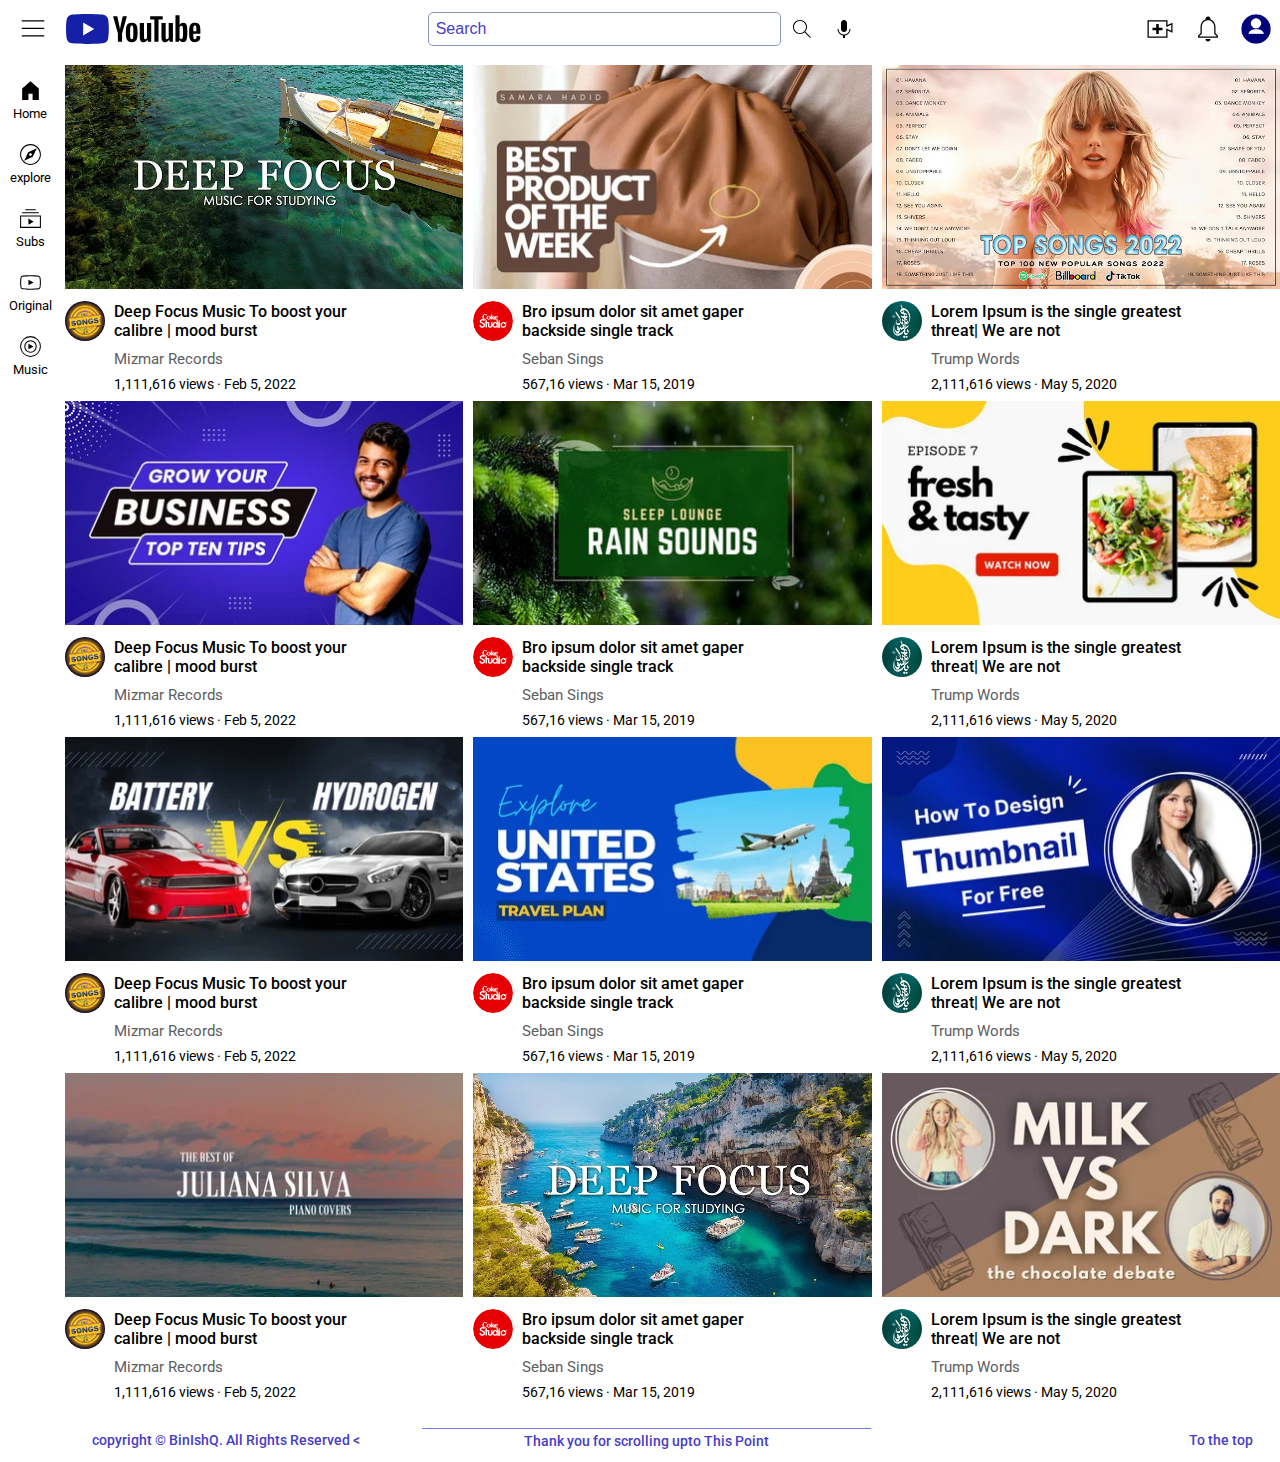
<file: index.html>
<!DOCTYPE html>
<html>
<head>
  <link rel="stylesheet" href="CSS/main.css">

  <link rel="preconnect" href="https://fonts.googleapis.com">
  <link rel="preconnect" href="https://fonts.gstatic.com" crossorigin>
  <link href="https://fonts.googleapis.com/css2?family=Roboto:wght@400;500&display=swap" rel="stylesheet">
  <link rel="icon" type="image/x-icon" href="Icons/fava.png">

  
  <style>
   
  </style>


<title>
    Youtube Blue 
</title>


</head>

<body id="top-point">

    <header class="yt-header">
        <div class="left-header" style="display: flex;align-items: center;">
					<img src="Icons/hamburger-menu.svg" alt="burgerMenu">
					<img src="Icons/logo.svg" alt="Youtube">

				</div>

        <div class="middle-header" style="display: flex;align-items: center;">
          <div class="search-buttons">

              <input type="text" placeholder="Search">
              <img src="Icons/search.svg" alt="search">
              <img src="Icons/voice.svg" alt="voice">
          </div>

        </div>

        <div class="right-header" style="display: flex;align-items: center;">
					<img src="Icons/upload.svg" alt="upload">
					<img src="Icons/notification.svg" alt="notif">
					<img src="Images/myicon.jpg" alt="myicon">
				</div>

    </header>

    <nav class="sidebar">
      <div> 
        <img src="Icons/nav/home.svg" alt="">
        <p>Home</p>
      </div>
      <div>
        <img src="Icons/nav/explore.svg" alt="">
        <p>explore</p>
      </div>
      <div>
        <img src="Icons/nav/sub.svg" alt="">
        <p>Subs</p>
      </div>
      <div>
        <img src="Icons/nav/og.svg" alt="">
        <p>Original</p>
      </div>
      <div>
        <img src="Icons/nav/yt-music.svg" alt="">
        <p>Music</p>
      </div>
    </nav>



    <div class="grid-container">
        
        <div name="pr1" class="video-preview">
            <div class="video-thumbnail">
                <div><img src="Images/img1.webp" alt="img1"></div>
            </div>
            <div class="video-info">
                <div class="channel-icon">
                    <img class="iconfile" src="Images/icon1.jpg" alt="icon1">
                </div>
                <div class="video-details">
                        <p class="video-title">
                            Deep Focus Music To boost your calibre | mood burst
                        <p class="video-author">
                            Mizmar Records
                        </p>

                    <p class="video-stats">
                            1,111,616 views &middot; Feb 5, 2022
                    </p>     
                </div>

            </div>

        </div>

        <div name="pr2" class="video-preview">
        <div class="video-thumbnail">
            <img src="Images/img2.webp" alt="img2">
        </div>
        <div class="video-info">
            <div class="channel-icon">
                <img class="iconfile" src="Images/icon2.jpg" alt="icon2">
            </div>
            <div class="video-details">
                    <p class="video-title">
                        Bro ipsum dolor sit amet gaper backside single track
                    <p class="video-author">
                        Seban Sings
                    </p>

                    <p class="video-stats">
                        567,16 views &middot; Mar 15, 2019
                    </p>     
            </div>

        </div>

        </div>

        <div name="pr3" class="video-preview">
            <div class="video-thumbnail">
                <img src="Images/img3.webp" alt="img3">
            </div>
            <div class="video-info">
                <div class="channel-icon">
                    <img class="iconfile" src="Images/icon3.jpg" alt="icon3">
                </div>
                <div class="video-details">
                        <p class="video-title">
                            Lorem Ipsum is the single greatest threat| We are not
                        <p class="video-author">
                            Trump Words
                        </p>

                    <p class="video-stats">
                            2,111,616 views &middot; May 5, 2020
                    </p>     
                </div>

            </div>

        </div>
        <div name="pr1" class="video-preview">
            <div class="video-thumbnail">
                <img src="Images/img4.webp" alt="img4">
            </div>
            <div class="video-info">
                <div class="channel-icon">
                    <img class="iconfile" src="Images/icon1.jpg" alt="icon1">
                </div>
                <div class="video-details">
                        <p class="video-title">
                            Deep Focus Music To boost your calibre | mood burst
                        <p class="video-author">
                            Mizmar Records
                        </p>

                    <p class="video-stats">
                            1,111,616 views &middot; Feb 5, 2022
                    </p>     
                </div>

            </div>

        </div>

        <div name="pr2" class="video-preview">
        <div class="video-thumbnail">
            <img src="Images/img5.webp" alt="img5">
        </div>
        <div class="video-info">
            <div class="channel-icon">
                <img class="iconfile" src="Images/icon2.jpg" alt="icon2">
            </div>
            <div class="video-details">
                    <p class="video-title">
                        Bro ipsum dolor sit amet gaper backside single track
                    <p class="video-author">
                        Seban Sings
                    </p>

                    <p class="video-stats">
                        567,16 views &middot; Mar 15, 2019
                    </p>     
            </div>

        </div>

        </div>

        <div name="pr3" class="video-preview">
            <div class="video-thumbnail">
                <img src="Images/img6.webp" alt="img6">
            </div>
            <div class="video-info">
                <div class="channel-icon">
                    <img class="iconfile" src="Images/icon3.jpg" alt="icon3">
                </div>
                <div class="video-details">
                        <p class="video-title">
                            Lorem Ipsum is the single greatest threat| We are not
                        <p class="video-author">
                            Trump Words
                        </p>

                    <p class="video-stats">
                            2,111,616 views &middot; May 5, 2020
                    </p>     
                </div>

            </div>

        </div>

        <div name="pr1" class="video-preview">
            <div class="video-thumbnail">
                <img src="Images/img7.webp" alt="img7">
            </div>
            <div class="video-info">
                <div class="channel-icon">
                    <img class="iconfile" src="Images/icon1.jpg" alt="icon1">
                </div>
                <div class="video-details">
                        <p class="video-title">
                            Deep Focus Music To boost your calibre | mood burst
                        <p class="video-author">
                            Mizmar Records
                        </p>

                    <p class="video-stats">
                            1,111,616 views &middot; Feb 5, 2022
                    </p>     
                </div>

            </div>

        </div>

        <div name="pr2" class="video-preview">
        <div class="video-thumbnail">
            <img src="Images/img8.webp" alt="img8">
        </div>
        <div class="video-info">
            <div class="channel-icon">
                <img class="iconfile" src="Images/icon2.jpg" alt="icon2">
            </div>
            <div class="video-details">
                    <p class="video-title">
                        Bro ipsum dolor sit amet gaper backside single track
                    <p class="video-author">
                        Seban Sings
                    </p>

                    <p class="video-stats">
                        567,16 views &middot; Mar 15, 2019
                    </p>     
            </div>

        </div>

        </div>

        <div name="pr3" class="video-preview">
            <div class="video-thumbnail">
                <img src="Images/img9.webp" alt="img9">
            </div>
            <div class="video-info">
                <div class="channel-icon">
                    <img class="iconfile" src="Images/icon3.jpg" alt="icon3">
                </div>
                <div class="video-details">
                        <p class="video-title">
                            Lorem Ipsum is the single greatest threat| We are not
                        <p class="video-author">
                            Trump Words
                        </p>

                    <p class="video-stats">
                            2,111,616 views &middot; May 5, 2020
                    </p>     
                </div>

            </div>

        </div>

        <div name="pr1" class="video-preview">
            <div class="video-thumbnail">
                <img src="Images/img10.webp" alt="img10">
            </div>
            <div class="video-info">
                <div class="channel-icon">
                    <img class="iconfile" src="Images/icon1.jpg" alt="icon1">
                </div>
                <div class="video-details">
                        <p class="video-title">
                            Deep Focus Music To boost your calibre | mood burst
                        <p class="video-author">
                            Mizmar Records
                        </p>

                    <p class="video-stats">
                            1,111,616 views &middot; Feb 5, 2022
                    </p>     
                </div>

            </div>

        </div>

        <div name="pr2" class="video-preview">
        <div class="video-thumbnail">
            <img src="Images/img11.webp" alt="img11">
        </div>
        <div class="video-info">
            <div class="channel-icon">
                <img class="iconfile" src="Images/icon2.jpg" alt="icon2">
            </div>
            <div class="video-details">
                    <p class="video-title">
                        Bro ipsum dolor sit amet gaper backside single track
                    <p class="video-author">
                        Seban Sings
                    </p>

                    <p class="video-stats">
                        567,16 views &middot; Mar 15, 2019
                    </p>     
            </div>

        </div>

        </div>

        <div name="pr3" class="video-preview">
            <div class="video-thumbnail">
                <img src="Images/img12.webp" alt="img12">
            </div>
            <div class="video-info">
                <div class="channel-icon">
                    <img class="iconfile" src="Images/icon3.jpg" alt="icon3">
                </div>
                <div class="video-details">
                        <p class="video-title">
                            Lorem Ipsum is the single greatest threat| We are not
                        <p class="video-author">
                            Trump Words
                        </p>

                    <p class="video-stats">
                            2,111,616 views &middot; May 5, 2020
                    </p>     
                </div>

            </div>

        </div>


    </div>


    <footer>
      <div class="copy-right">
        copyright &#169;	BinIshQ. All Rights Reserved <
      </div>
      <div class="thankyou">
        <p> Thank you for scrolling upto This Point</p>
      </div>
      <div class="to-top">
          <a  href="#top-point">
            <p>
                To the top
            </p>
          </a>
      </div>
    </footer>

</body>
</html>
</file>
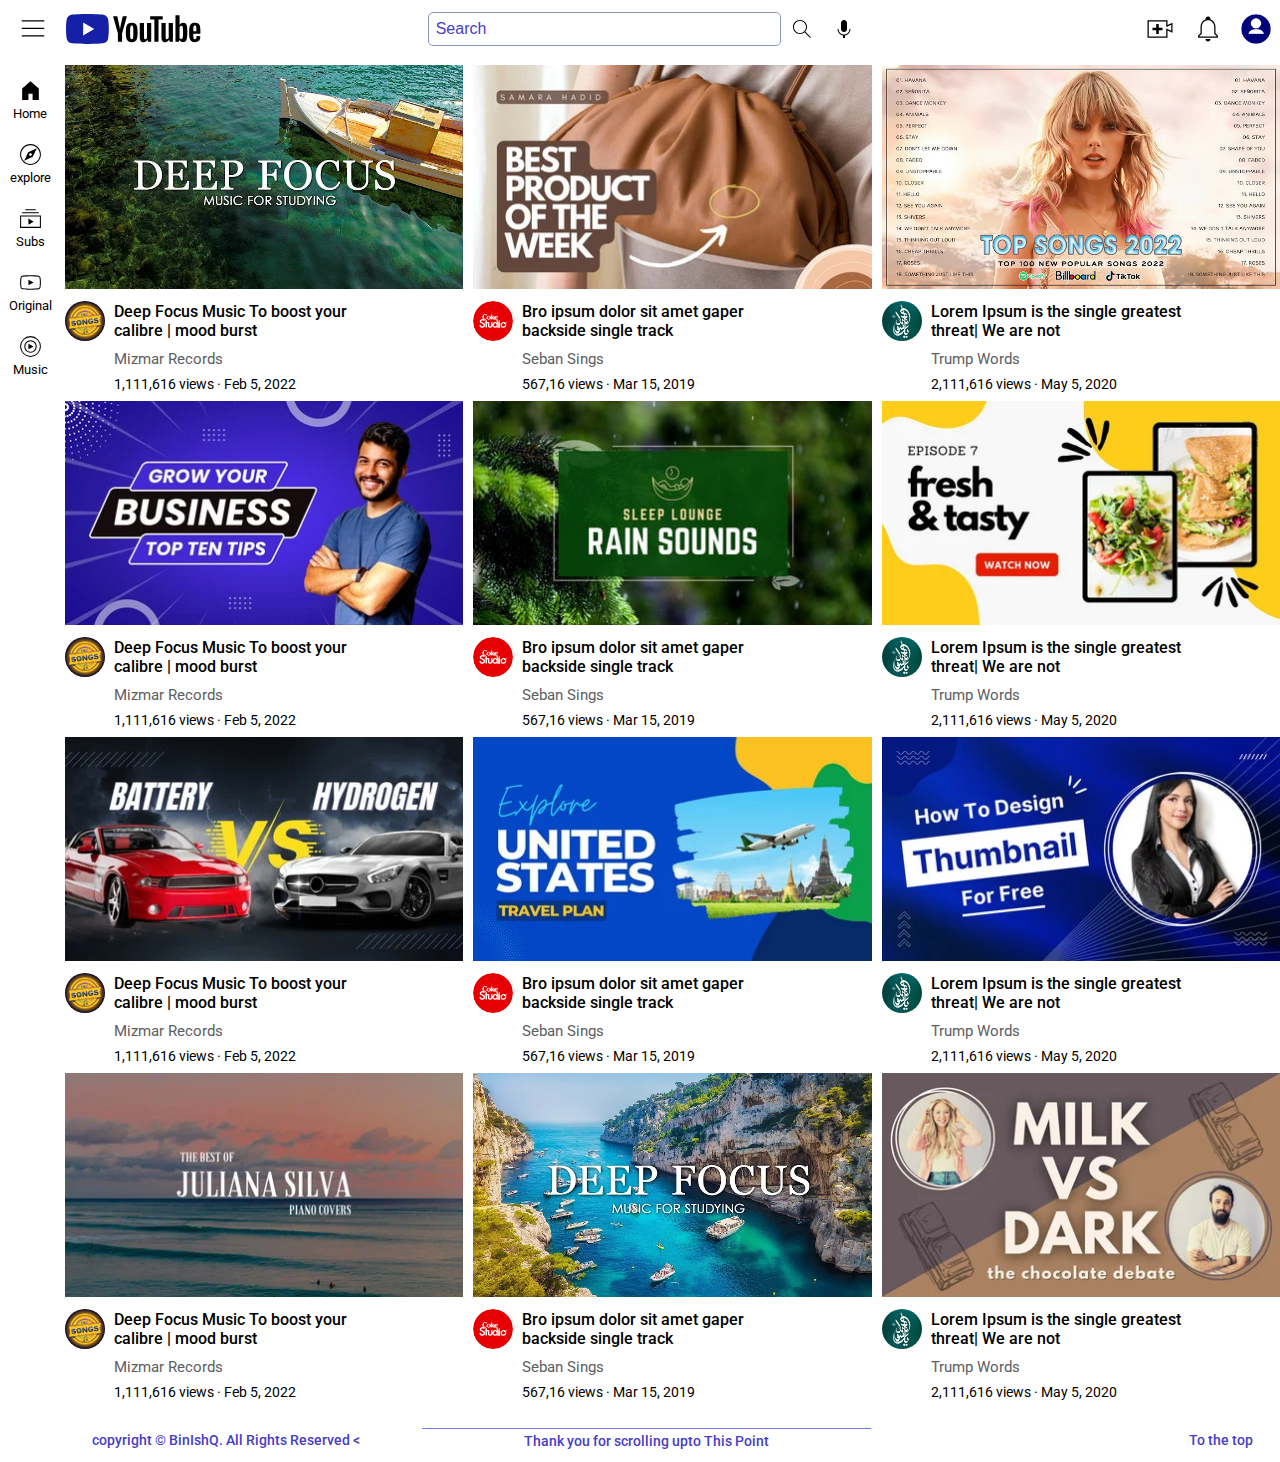
<file: default.html>
<!DOCTYPE html>
<html>
<head>
  <link rel="stylesheet" href="CSS/main.css">

  <link rel="preconnect" href="https://fonts.googleapis.com">
  <link rel="preconnect" href="https://fonts.gstatic.com" crossorigin>
  <link href="https://fonts.googleapis.com/css2?family=Roboto:wght@400;500&display=swap" rel="stylesheet">
  <link rel="icon" type="image/x-icon" href="/Icons/fava.png">

  
  <style>
   
  </style>


<title>
    Youtube Blue 
</title>


</head>

<body id="top-point">

    <header class="yt-header">
        <div class="left-header" style="display: flex;align-items: center;">
					<img src="/Icons/hamburger-menu.svg" alt="burgerMenu">
					<img src="/Icons/logo.svg" alt="Youtube">

				</div>

        <div class="middle-header" style="display: flex;align-items: center;">
          <div class="search-buttons">

              <input type="text" placeholder="Search">
              <img src="/Icons/search.svg" alt="search">
              <img src="/Icons/voice.svg" alt="voice">
          </div>

        </div>

        <div class="right-header" style="display: flex;align-items: center;">
					<img src="/Icons/upload.svg" alt="upload">
					<img src="/Icons/notification.svg" alt="notif">
					<img src="/Images/myicon.jpg" alt="myicon">
				</div>

    </header>

    <nav class="sidebar">
      <div> 
        <img src="Icons/nav/home.svg" alt="">
        <p>Home</p>
      </div>
      <div>
        <img src="Icons/nav/explore.svg" alt="">
        <p>explore</p>
      </div>
      <div>
        <img src="Icons/nav/sub.svg" alt="">
        <p>Subs</p>
      </div>
      <div>
        <img src="Icons/nav/og.svg" alt="">
        <p>Original</p>
      </div>
      <div>
        <img src="Icons/nav/yt-music.svg" alt="">
        <p>Music</p>
      </div>
    </nav>



    <div class="grid-container">
        
        <div name="pr1" class="video-preview">
            <div class="video-thumbnail">
                <div><img src="/Images/img1.webp" alt="img1"></div>
            </div>
            <div class="video-info">
                <div class="channel-icon">
                    <img class="iconfile" src="/Images/icon1.jpg" alt="icon1">
                </div>
                <div class="video-details">
                        <p class="video-title">
                            Deep Focus Music To boost your calibre | mood burst
                        <p class="video-author">
                            Mizmar Records
                        </p>

                    <p class="video-stats">
                            1,111,616 views &middot; Feb 5, 2022
                    </p>     
                </div>

            </div>

        </div>

        <div name="pr2" class="video-preview">
        <div class="video-thumbnail">
            <img src="/Images/img2.webp" alt="img2">
        </div>
        <div class="video-info">
            <div class="channel-icon">
                <img class="iconfile" src="/Images/icon2.jpg" alt="icon2">
            </div>
            <div class="video-details">
                    <p class="video-title">
                        Bro ipsum dolor sit amet gaper backside single track
                    <p class="video-author">
                        Seban Sings
                    </p>

                    <p class="video-stats">
                        567,16 views &middot; Mar 15, 2019
                    </p>     
            </div>

        </div>

        </div>

        <div name="pr3" class="video-preview">
            <div class="video-thumbnail">
                <img src="/Images/img3.webp" alt="img3">
            </div>
            <div class="video-info">
                <div class="channel-icon">
                    <img class="iconfile" src="/Images/icon3.jpg" alt="icon3">
                </div>
                <div class="video-details">
                        <p class="video-title">
                            Lorem Ipsum is the single greatest threat| We are not
                        <p class="video-author">
                            Trump Words
                        </p>

                    <p class="video-stats">
                            2,111,616 views &middot; May 5, 2020
                    </p>     
                </div>

            </div>

        </div>
        <div name="pr1" class="video-preview">
            <div class="video-thumbnail">
                <img src="/Images/img4.webp" alt="img4">
            </div>
            <div class="video-info">
                <div class="channel-icon">
                    <img class="iconfile" src="/Images/icon1.jpg" alt="icon1">
                </div>
                <div class="video-details">
                        <p class="video-title">
                            Deep Focus Music To boost your calibre | mood burst
                        <p class="video-author">
                            Mizmar Records
                        </p>

                    <p class="video-stats">
                            1,111,616 views &middot; Feb 5, 2022
                    </p>     
                </div>

            </div>

        </div>

        <div name="pr2" class="video-preview">
        <div class="video-thumbnail">
            <img src="/Images/img5.webp" alt="img5">
        </div>
        <div class="video-info">
            <div class="channel-icon">
                <img class="iconfile" src="/Images/icon2.jpg" alt="icon2">
            </div>
            <div class="video-details">
                    <p class="video-title">
                        Bro ipsum dolor sit amet gaper backside single track
                    <p class="video-author">
                        Seban Sings
                    </p>

                    <p class="video-stats">
                        567,16 views &middot; Mar 15, 2019
                    </p>     
            </div>

        </div>

        </div>

        <div name="pr3" class="video-preview">
            <div class="video-thumbnail">
                <img src="/Images/img6.webp" alt="img6">
            </div>
            <div class="video-info">
                <div class="channel-icon">
                    <img class="iconfile" src="/Images/icon3.jpg" alt="icon3">
                </div>
                <div class="video-details">
                        <p class="video-title">
                            Lorem Ipsum is the single greatest threat| We are not
                        <p class="video-author">
                            Trump Words
                        </p>

                    <p class="video-stats">
                            2,111,616 views &middot; May 5, 2020
                    </p>     
                </div>

            </div>

        </div>

        <div name="pr1" class="video-preview">
            <div class="video-thumbnail">
                <img src="/Images/img7.webp" alt="img7">
            </div>
            <div class="video-info">
                <div class="channel-icon">
                    <img class="iconfile" src="/Images/icon1.jpg" alt="icon1">
                </div>
                <div class="video-details">
                        <p class="video-title">
                            Deep Focus Music To boost your calibre | mood burst
                        <p class="video-author">
                            Mizmar Records
                        </p>

                    <p class="video-stats">
                            1,111,616 views &middot; Feb 5, 2022
                    </p>     
                </div>

            </div>

        </div>

        <div name="pr2" class="video-preview">
        <div class="video-thumbnail">
            <img src="/Images/img8.webp" alt="img8">
        </div>
        <div class="video-info">
            <div class="channel-icon">
                <img class="iconfile" src="/Images/icon2.jpg" alt="icon2">
            </div>
            <div class="video-details">
                    <p class="video-title">
                        Bro ipsum dolor sit amet gaper backside single track
                    <p class="video-author">
                        Seban Sings
                    </p>

                    <p class="video-stats">
                        567,16 views &middot; Mar 15, 2019
                    </p>     
            </div>

        </div>

        </div>

        <div name="pr3" class="video-preview">
            <div class="video-thumbnail">
                <img src="/Images/img9.webp" alt="img9">
            </div>
            <div class="video-info">
                <div class="channel-icon">
                    <img class="iconfile" src="/Images/icon3.jpg" alt="icon3">
                </div>
                <div class="video-details">
                        <p class="video-title">
                            Lorem Ipsum is the single greatest threat| We are not
                        <p class="video-author">
                            Trump Words
                        </p>

                    <p class="video-stats">
                            2,111,616 views &middot; May 5, 2020
                    </p>     
                </div>

            </div>

        </div>

        <div name="pr1" class="video-preview">
            <div class="video-thumbnail">
                <img src="/Images/img10.webp" alt="img10">
            </div>
            <div class="video-info">
                <div class="channel-icon">
                    <img class="iconfile" src="/Images/icon1.jpg" alt="icon1">
                </div>
                <div class="video-details">
                        <p class="video-title">
                            Deep Focus Music To boost your calibre | mood burst
                        <p class="video-author">
                            Mizmar Records
                        </p>

                    <p class="video-stats">
                            1,111,616 views &middot; Feb 5, 2022
                    </p>     
                </div>

            </div>

        </div>

        <div name="pr2" class="video-preview">
        <div class="video-thumbnail">
            <img src="/Images/img11.webp" alt="img11">
        </div>
        <div class="video-info">
            <div class="channel-icon">
                <img class="iconfile" src="/Images/icon2.jpg" alt="icon2">
            </div>
            <div class="video-details">
                    <p class="video-title">
                        Bro ipsum dolor sit amet gaper backside single track
                    <p class="video-author">
                        Seban Sings
                    </p>

                    <p class="video-stats">
                        567,16 views &middot; Mar 15, 2019
                    </p>     
            </div>

        </div>

        </div>

        <div name="pr3" class="video-preview">
            <div class="video-thumbnail">
                <img src="/Images/img12.webp" alt="img12">
            </div>
            <div class="video-info">
                <div class="channel-icon">
                    <img class="iconfile" src="/Images/icon3.jpg" alt="icon3">
                </div>
                <div class="video-details">
                        <p class="video-title">
                            Lorem Ipsum is the single greatest threat| We are not
                        <p class="video-author">
                            Trump Words
                        </p>

                    <p class="video-stats">
                            2,111,616 views &middot; May 5, 2020
                    </p>     
                </div>

            </div>

        </div>


    </div>


    <footer>
      <div class="copy-right">
        copyright &#169;	BinIshQ. All Rights Reserved <
      </div>
      <div class="thankyou">
        <p> Thank you for scrolling upto This Point</p>
      </div>
      <div class="to-top">
          <a  href="#top-point">
            <p>
                To the top
            </p>
          </a>
      </div>
    </footer>

</body>
</html>
</file>
<file: CSS/main.css>
/* Style Sheet for Youtube Blue */


* {
  margin:0px ;
  padding: 0px ;
  
}

html{
  scroll-behavior: smooth;
  font-family: roboto;

}



body{
  margin-top: 65px;
  margin-left: 65px;

}

.yt-header{
  display: flex;
  position: fixed;
  top: 0px;
  left: 0px;
  right: 0px;
  height: 50px;
  padding-top: 4px;
  background-color: rgb(255, 255, 255);			
  justify-content: space-between;

}

.left-header{
  width: 25%;
  display: flex;
  justify-content:flex-start;
  padding-left: 9px;
}

.middle-header{
  flex: 1;
  display: flex;
  justify-content: center;
}

.search-buttons {
  background-color: rgb(255, 255, 255);
    display: flex;
    height: 80%;
    width: 70%;
    align-items: center;
    border: none;

}

.search-buttons input {
  margin-left: 4px;
  height: 80%;
  width: 80%;
  border: 1px solid rgb(143, 148, 198);
  border-radius: 5px  ;
  font-size: 1rem;
  color: rgb(72, 61, 199);

}

input::placeholder {
  padding-left: 7px ;
  color: rgb(72, 61, 199);

}




.right-header{
  width: 25%;
  display: flex;
  justify-content: flex-end;
}




.yt-header img {
  max-width:100%;
  height: 60%;
  width: auto;  
  margin-right: 9px;
  margin-left: 9px;
  cursor: pointer;
}

.sidebar {
  display: flex;
  position: fixed;
  top: 50px;
  bottom: 0;
  left: 0;
  width: 60px;
  background-color: rgb(255, 255, 255);
  flex-direction: column;
  padding-top: 20px;
  
}

.sidebar > div{
  margin-bottom: 5px  ;
  text-align: center;
  padding: 8px 5px;
  font-size: .8rem;
}

.sidebar > div > img {
  width: 50%;
  cursor: pointer;
} 


.grid-container {
  display: grid;
  grid-template-columns: 1fr 1fr 1fr;
  column-gap: 10px;
  row-gap: 8px;
}

.grid-container img { max-width: 100%;
  width: 100%;
  cursor: pointer;

}

.video-info {
 margin-top: 8px;
 
}


.channel-icon {
  vertical-align: top;
  display: inline-block;
  width: 40px;
  margin-right: 5px;
}

.iconfile {
  border-radius: 30px;
}

.video-details {
  display: inline-block;
  width: 250px;


}

p.video-title {
  margin-top: 1px;
  font-weight: 500;
  height: 40px;
  cursor: pointer;

}

p.video-author {
  margin-top: 8px;
  font-size: 15px;
  color:rgb(96, 96, 96);
  cursor: pointer;

}

p.video-stats {
  margin-top: 8px;
  font-size: 14px;


}



footer{ 
  background-color: rgb(255, 255, 255);
  margin-top: 15px;
  padding: 1% 1% 1% 1%;
  display: grid;
  grid-template-columns: 1fr  1fr 1fr;
  color: rgb(72, 61, 199);
  font-size: .85rem;
  font-weight: 500;
  
  

}

.copy-right{
  text-align: left;
  padding-top: 4px;
  padding-left: 15px;

}

.thankyou {
  border-top: 1px solid rgb(108, 123, 255);
  padding-top: 4px;
  text-align: center;
  margin-left: -52px  ;
}

.to-top{
  text-align: right;
  padding-top: 4px;
  padding-right: 15px;
}



footer  a {
  text-decoration: none;
  color: inherit;

}
</file>
